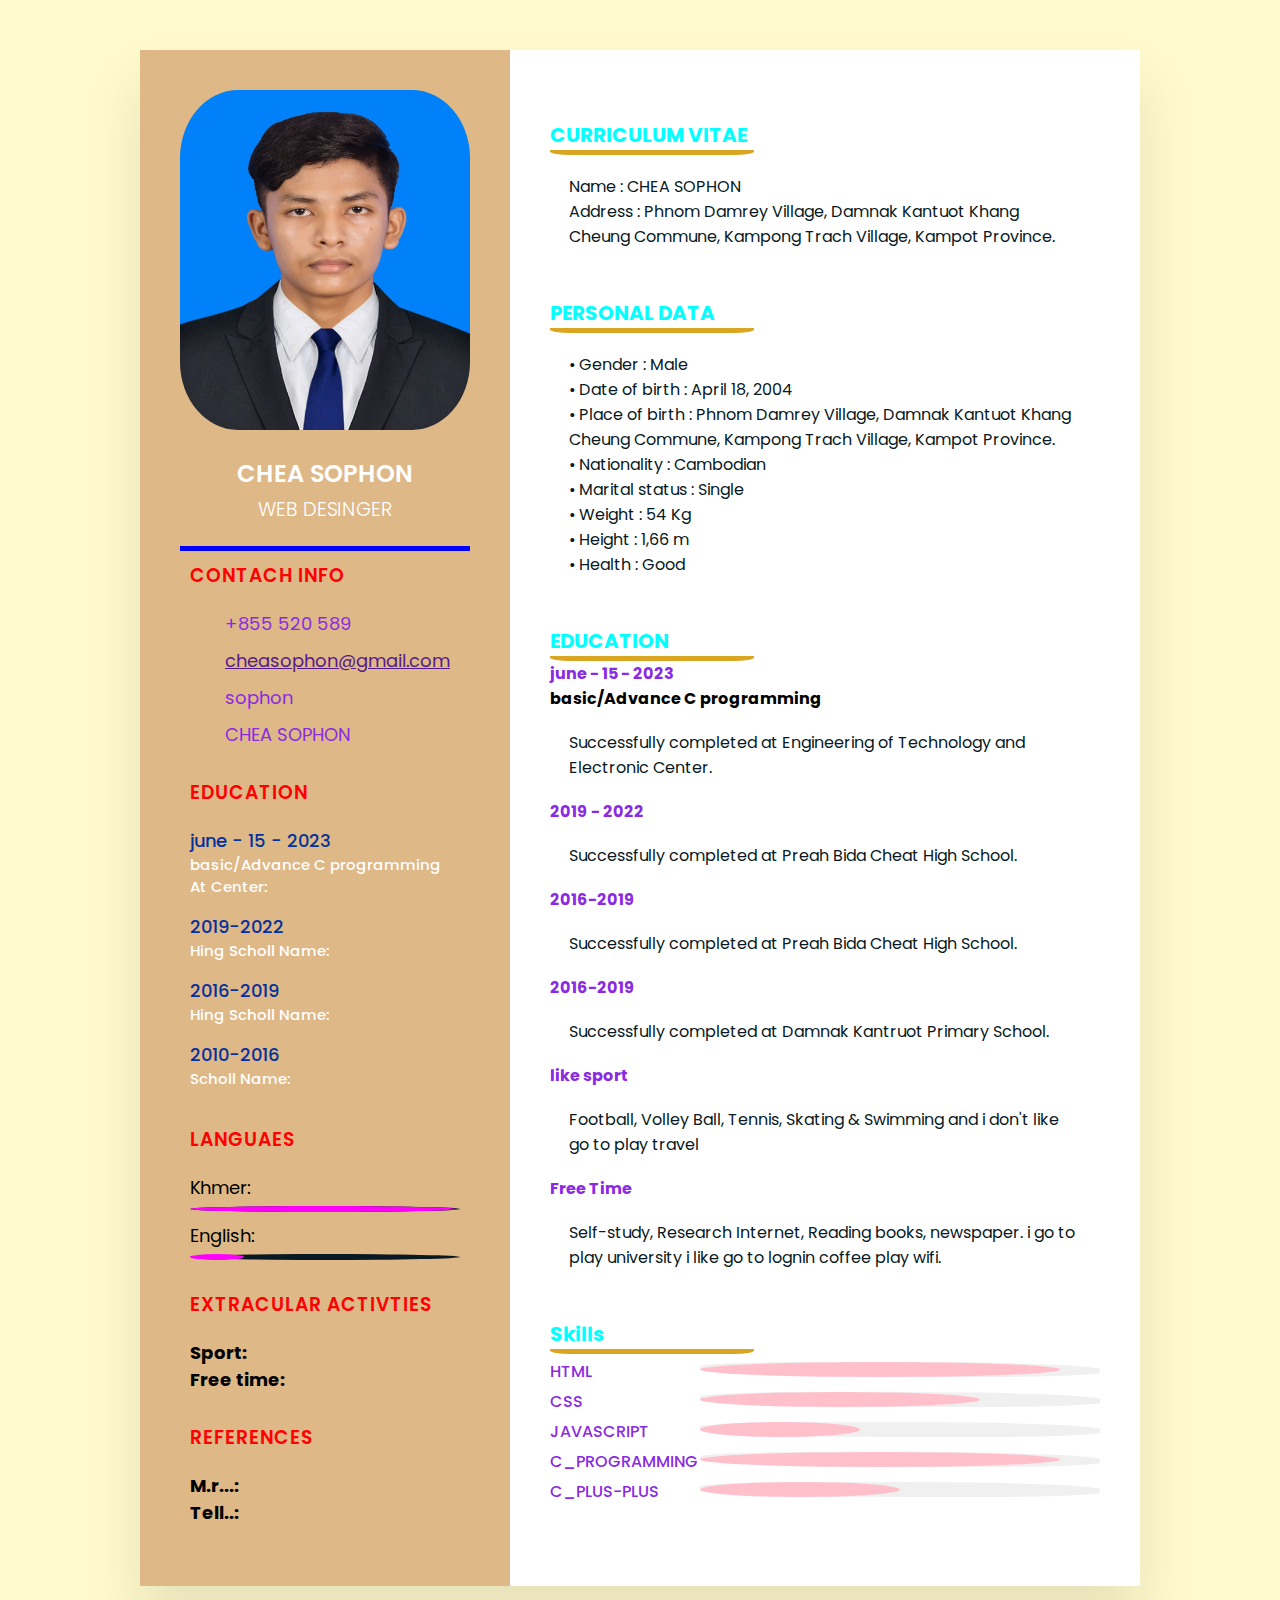
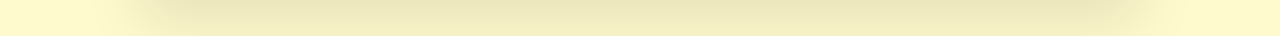
<file: index.html>
<!DOCTYPE html>
<html lang="en">
<head>
    <meta charset="UTF-8">
    <meta name="viewport" content="width=device-width, initial-scale=1.0">
    <title>CURRICULUM VITAE</title>
    <link rel="stylesheet" href="https://cdnjs.cloudflare.com/ajax/libs/font-awesome/6.4.2/css/all.min.css" integrity="sha512-z3gLpd7yknf1YoNbCzqRKc4qyor8gaKU1qmn+CShxbuBusANI9QpRohGBreCFkKxLhei6S9CQXFEbbKuqLg0DA==" crossorigin="anonymous" referrerpolicy="no-referrer" />
    <link rel="stylesheet" href="style.css">
</head>
<body>
    <div class="container">
        <div class="left-side">
            <div class="profile">
                <div class="img">
                    <img src="photo_2023-08-03_20-48-15.jpg">
                    </div>
                     <h2>CHEA SOPHON <br><span>Web desinger</span></h2> 
             </div>
             <div class="contactInfo">
                <div class="title"><h3 style="color:red;">Contach INfo</h3>
                    <ul>
                        <li>
                            <span class="icon"><i class="fa-solid fa-phone-volume"></i></span>
                            <span class="text" style="color:blueviolet;">+855 520 589</span>
                        </li>
                        <li>
                            <span class="icon"><i class="fa-brands fa-google"></i></span>
                            <span class="text"><a href="">cheasophon@gmail.com</a></span>
                        </li>
                        <li>
                            <span class="icon"><i class="fa-brands fa-square-facebook"></i></span>
                            <span class="text" style="color:blueviolet;">sophon</span>
                        </li>
                        <li>
                            <span class="icon"><i class="fa-brands fa-telegram"></i></span>
                            <span class="text" style="color:blueviolet;">CHEA SOPHON</span>
                        </li>
                    </ul>
                </div>
             </div>

             <div class="contactInfo education">
                <div class="title" ><h3 style="color:red;">Education</h3>
                    <ul>
                        <li>
                             <h4>june - 15 - 2023</h4>
                            <h5>basic/Advance C programming</h>
                            <h5>At Center:</h5>
                        </li>
                        <li>
                            <h4>2019-2022</h4>
                            <h5>Hing Scholl Name:</h5>
                        </li>
                        <li>
                            <h4>2016-2019</h4>
                            <h5>Hing Scholl Name:</h5>
                        </li>
                        <li>
                            <h4>2010-2016</h4>
                            <h5>Scholl Name:</h5>
                        </li>
                    </ul>
                </div>
             </div>
             
             <div class="contactInfo languaes">
                <div class="title"><h3 style="color:red;">Languaes</h3>
                    <ul>
                       <li>
                        <span class="text">Khmer:</span>
                        <span class="percent">
                            <div style="width: 98%;"></div>
                        </span>
                       </li>
                       <li>
                        <span class="text">English:</span>
                        <span class="percent">
                            <div style="width: 20%;"></div>
                        </span>
                        
                       </li>
                    </ul>
                </div>
             </div>

             <div class="contactInfo extracular activties">
                <div class="title"><h3 style="color:red;">Extracular Activties</h3>
                    <ul>
                       <li>
                        <h4>Sport:</h4>
                        <h4>Free time:</h4>
                       </li>
                    </ul>
                </div>
             </div>

             <div class="contactInfo references ">
                <div class="title"><h3 style="color:red;">References</h3>
                    <ul>
                       <li>
                        <h4>M.r...:</h4>
                        <h4>Tell..:</h4>
                       </li>
                    </ul>
                </div>
             </div>

            </div>
            <div class="right-side">
                <div class="about">
                    <h2 class="title">CURRICULUM VITAE</h2>
                        <p>Name	:	CHEA SOPHON <br>
                         Address	: 	Phnom Damrey Village, Damnak Kantuot Khang Cheung
                            Commune, Kampong Trach Village, Kampot Province.
                        </p>
                <div class="about">
                 <h2 class="title">PERSONAL DATA</h2>
                 <p>•	Gender	:	Male <br>
                    •	Date of birth	:	April 18, 2004 <br>
                    •	Place of birth	:	Phnom Damrey Village, Damnak Kantuot Khang Cheung
                     Commune, Kampong Trach Village, Kampot Province. <br>
                    •	Nationality	:	Cambodian <br>
                    •	Marital status	: 	Single <br>
                    •	Weight	:	54 Kg <br>
                    •	Height	:	1,66 m <br>
                    •	Health	:	Good <br>
                    </p>
                </div>
                <div class="about">
                    <h2 class="title">EDUCATION</h2>
                    <div class="box">
                        <div class="year"></div>
                        <h4 style="color:blueviolet;">june - 15 - 2023</h4>
                        <h4>basic/Advance C programming</h4>
                        <p>Successfully completed at Engineering of Technology and Electronic Center.</p>

                    </div>
                    <div class="box">
                        <div class="year"></div>
                        <h4 style="color:blueviolet;">2019 - 2022</h4>
                        <p>Successfully completed at Preah Bida Cheat High School.</p>
                    </div>
                    <div class="box">
                        <div class="year"></div>
                        <h4 style="color:blueviolet;">2016-2019</h4>
                        <p>Successfully completed at Preah Bida Cheat High School.</p>
                    </div>
                <div class="box">
                    <div class="year"></div>
                    <h4 style="color:blueviolet;">2016-2019</h4>
                    <p>Successfully completed at Damnak Kantruot Primary School.</p>
                </div>
                <div class="box">
                    <div class="year"></div>
                    <h4 style="color:blueviolet;">like sport</h4>
                    <p>Football, Volley Ball, Tennis, Skating & Swimming and i don't like go to play travel</p>
                </div>
                <div class="box">
                    <div class="year"></div>
                    <h4 style="color:blueviolet;">Free Time</h4>
                    <p>Self-study, Research Internet, Reading books, newspaper. i go to play university i like go to lognin coffee play wifi.

                    </p>
                </div>
              </div>
        </div>
        <div class="about skills">
            <h2 class="title">Skills</h2>
            <div class="box">
                <h4>HTMl</h4>
                <div class="percent">
                    <div style="width:90%;"></div>
                </div>
            </div>
            <div class="box">
                <h4>CSS</h4>
                <div class="percent">
                    <div style="width:70%;"></div>
                </div>
            </div>
            <div class="box">
                <h4>javascript</h4>
                <div class="percent">
                    <div style="width:40%;"></div>
                </div>
            </div>
            <div class="box">
                <h4>C_programming</h4>
                <div class="percent">
                    <div style="width:90%;"></div>
                </div>
            </div>
            <div class="box">
                <h4>C_plus-plus</h4>
                <div class="percent">
                    <div style="width:50%;"></div>
                </div>
            </div>
        </div>
     </div>
</body>
</html>
</file>
<file: style.css>
@import url('https://fonts.googleapis.com/css2?family=Battambang:wght@100;700&family=Koulen&family=Poppins:wght@500&display=swap');
*{
    margin: 0;
    padding: 0;
    box-sizing: border-box;
    font-family: 'Poppins', sans-serif;
}
body{
    background: lemonchiffon;
    display: flex;
    justify-content: center;
    align-items: center;
    min-height: 100vh;
}
.container{
    position: relative;
    width: 100%;
    max-width: 1000px;
    min-height: 1000px;
    background-color: #fff;
    display: grid;
    margin: 50px;
    grid-template-columns: 1fr 2fr;
    box-shadow: 0 35px 55px rgba(0,0,0,0.1);
}
.container .left-side{
    position: relative;
    background-color:burlywood;
    padding: 40px;
}
.profile{
    position: relative;
    display: flex;
    flex-direction: column;
    align-items: center;
    padding-bottom: 20px;
    border-bottom: 5px solid blue ;
}
.profile img{
    position: relative;
    width: 290px;
    height: 340px;
    border-radius: 20%;
    overflow: hidden;
}
.profile h2{
    color: #fff;
    font-size: 1.5em;
    margin-top: 20px;
    text-transform: uppercase;
    text-align: center;
    font-weight: 600;
    line-height: 1.4em;
}
.profile h2 span{
    font-size: 0.8em;
    font-weight: 300;
}
.contactInfo{
    padding: 10px;
}
.title h3{
    color: #fff;
    text-transform: uppercase;
    font-weight: 600;
    letter-spacing: 1px;
    margin-bottom: 20px;
}
.contactInfo ul{
    position: relative;
}
.contactInfo ul li{
    position: relative;
    font-size: 18px;
    list-style: none;
    margin: 10px 0;
    cursor: pointer;
}
.contactInfo ul li .icon{
    display: inline-block;
    width: 30px;
    font-size: 18px;
    color: #09a;
}
.contactInfo.education li{
    margin-bottom: 15px;
}
.contactInfo.education li h4{
    color: #02319f;
    font-weight: 500;
}
.contactInfo.education li h5{
    color: #fff;
    font-weight: 500;
}
.contactInfo.languaes .percent{
    position: relative;
    width: 100%;
    height: 6px;
    background-color: #081923;
    display: block;
    margin-top: 5px;
    border-radius: 50%;
}
.contactInfo.languaes .percent div{
    position: absolute;
    top: 0;
    left: 0;
    height: 100%;
    background-color: fuchsia;
    border-radius: 50%;

}
.container .right-side{
    position: relative;
    background-color: #fff;
    padding: 40px;
}
.right-side .about h2{
    margin-top: 30px;
    color: aqua;
    font-size: 20px;
    border-bottom: 5px solid goldenrod;
    width: 37%;
    border-radius:10%;
}
.right-side .about p{
    color: #081923;
    padding: 19px;
}
.skills .box{
    position: relative;
    width: 100%;
    display:grid;
    grid-template-columns: 150px 1fr;
    justify-content: center;
    align-items: center;
}
.skills .box h4{
    text-transform: uppercase;
    padding-top: 5px;
    color: blueviolet;
    font-weight: 500;
}
.skills .box .percent{
    position: relative;
    width: 100%;
    height: 15px;
    background:#f0f0f0;
    border-radius: 30% 50%;

}
.skills .box .percent div{
    position: relative;
    top: 0;
    left: 0;
    height: 100%;
    background:pink;
    border-radius: 50%;
}
</file>
